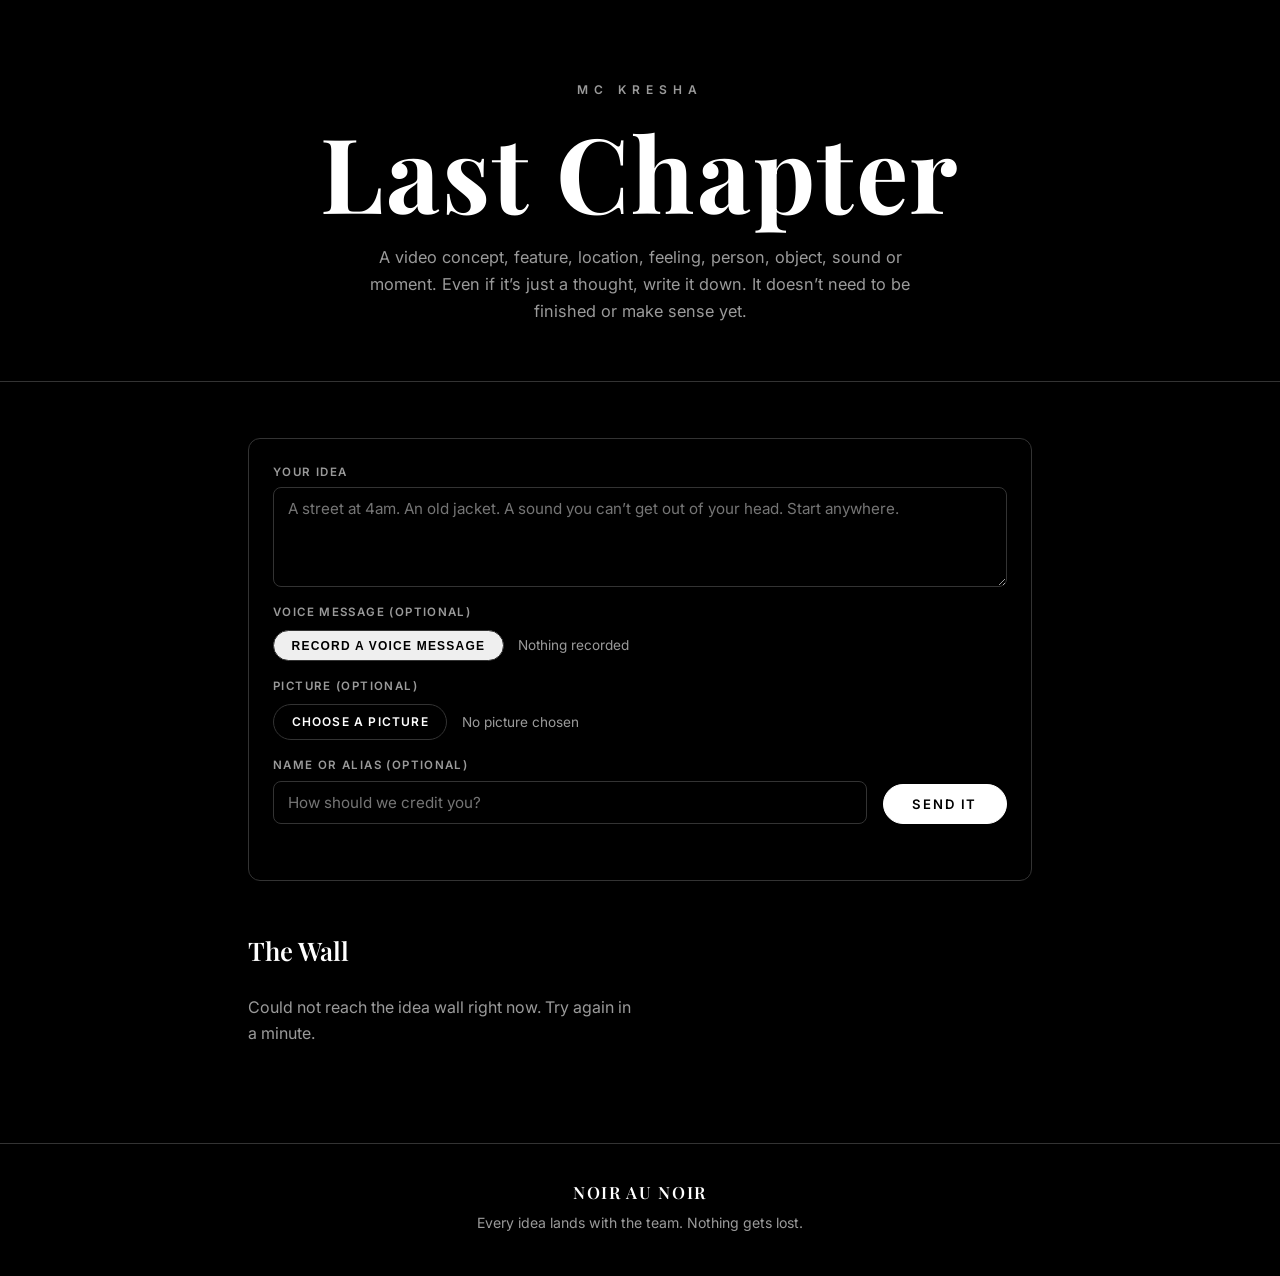
<file: index.html>
<!DOCTYPE html>
<html lang="en">
<head>
  <meta charset="UTF-8">
  <meta name="viewport" content="width=device-width, initial-scale=1.0">
  <title>MC KRESHA | Last Chapter</title>
  <meta name="description" content="Last Chapter: send your idea for the MC Kresha project. Open to everyone, no account needed.">
  <link rel="preconnect" href="https://fonts.googleapis.com">
  <link rel="preconnect" href="https://fonts.gstatic.com" crossorigin>
  <link href="https://fonts.googleapis.com/css2?family=Playfair+Display:wght@500;600;700&family=Inter:wght@400;500;600&display=swap" rel="stylesheet">
  <link rel="stylesheet" href="styles.css">
  <link rel="icon" href="data:image/svg+xml,<svg xmlns='http://www.w3.org/2000/svg' viewBox='0 0 100 100'><text y='.9em' font-size='90'>💡</text></svg>">
</head>
<body>

  <header class="hero">
    <p class="hero-kicker">MC KRESHA</p>
    <h1 class="hero-title">Last Chapter</h1>
    <p class="hero-sub">
      A video concept, feature, location, feeling, person, object, sound or moment.
      Even if it’s just a thought, write it down. It doesn’t need to be finished
      or make sense yet.
    </p>
  </header>

  <main>
    <section class="section">
      <form id="idea-form" class="idea-form" hidden>
        <label class="field">
          <span>Your idea</span>
          <textarea id="idea-text" rows="4" maxlength="1000" required
            placeholder="A street at 4am. An old jacket. A sound you can’t get out of your head. Start anywhere."></textarea>
        </label>
        <div class="pic-field" id="voice-field" hidden>
          <span class="pic-label">Voice message (optional)</span>
          <div class="pic-row">
            <button type="button" class="btn-file" id="rec-start">Record a voice message</button>
            <button type="button" class="btn-file recording" id="rec-stop" hidden>
              <span class="rec-dot"></span> Stop recording
            </button>
            <span class="pic-name muted" id="rec-status">Nothing recorded</span>
            <button type="button" class="btn-clear" id="rec-clear" hidden>Remove recording</button>
          </div>
          <audio id="rec-preview" class="rec-preview" controls hidden></audio>
        </div>

        <div class="pic-field">
          <span class="pic-label">Picture (optional)</span>
          <div class="pic-row">
            <label class="btn-file">
              Choose a picture
              <input id="idea-image" type="file" accept="image/*">
            </label>
            <span class="pic-name muted" id="pic-name">No picture chosen</span>
            <button type="button" class="btn-clear" id="pic-clear" hidden>Remove picture</button>
          </div>
          <img id="pic-preview" class="pic-preview" alt="" hidden>
        </div>

        <div class="form-row">
          <label class="field">
            <span>Name or alias (optional)</span>
            <input id="idea-name" type="text" maxlength="60" placeholder="How should we credit you?">
          </label>
          <button type="submit" class="btn-send" id="idea-submit">Send it</button>
        </div>
        <input type="text" id="idea-website" name="website" class="hp-field" tabindex="-1" autocomplete="off" aria-hidden="true">
        <p class="form-msg" id="form-msg" role="status"></p>
      </form>

      <h2 class="wall-title">The Wall</h2>
      <div class="idea-grid" id="idea-grid">
        <p class="muted" id="idea-status">Loading ideas...</p>
      </div>
    </section>
  </main>

  <footer class="footer">
    <p>NOIR AU NOIR</p>
    <p class="muted">Every idea lands with the team. Nothing gets lost.</p>
  </footer>

  <script src="app.js"></script>
</body>
</html>
</file>
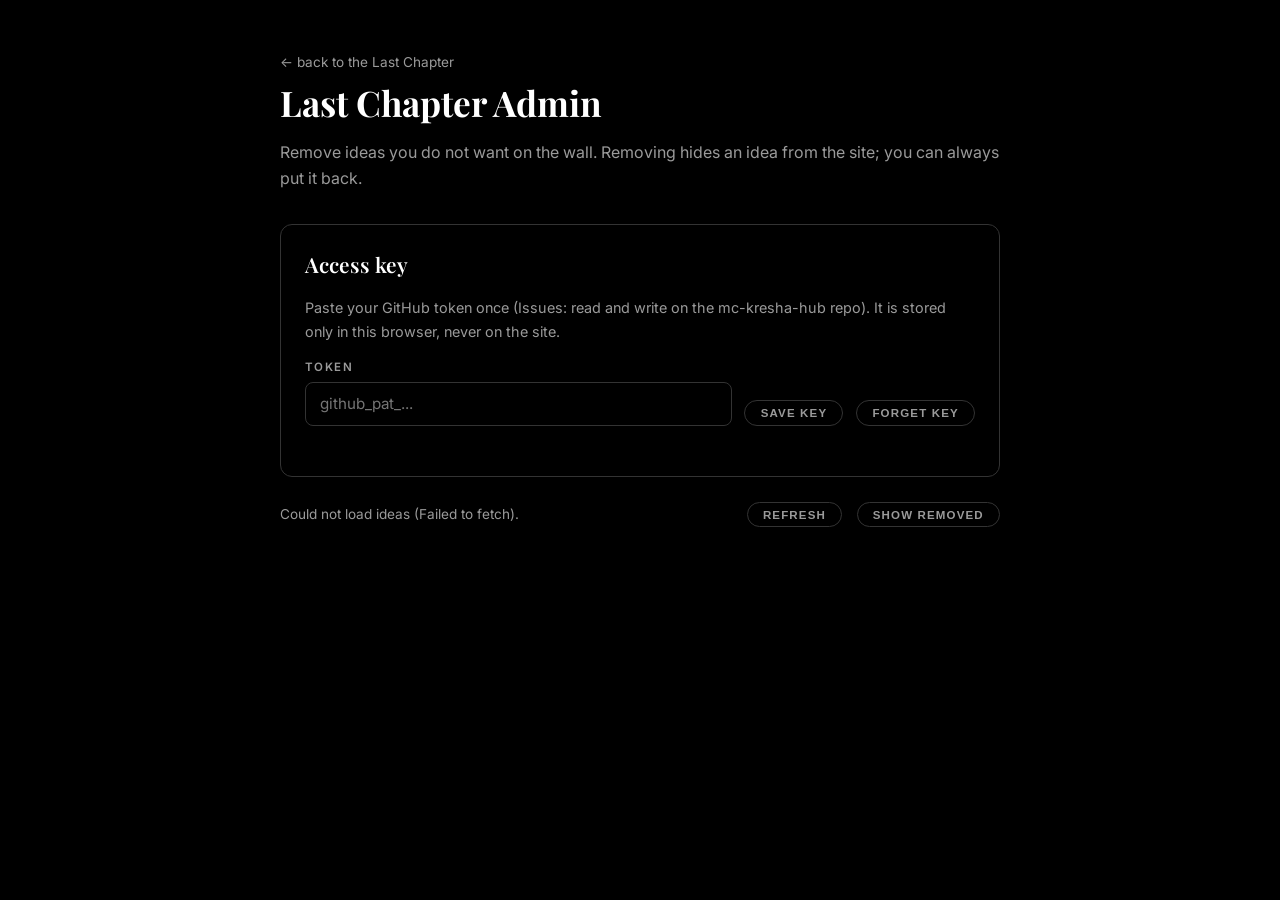
<file: admin.html>
<!DOCTYPE html>
<html lang="en">
<head>
  <meta charset="UTF-8">
  <meta name="viewport" content="width=device-width, initial-scale=1.0">
  <title>MC KRESHA | Last Chapter Admin</title>
  <meta name="robots" content="noindex">
  <link rel="preconnect" href="https://fonts.googleapis.com">
  <link rel="preconnect" href="https://fonts.gstatic.com" crossorigin>
  <link href="https://fonts.googleapis.com/css2?family=Playfair+Display:wght@500;600;700&family=Inter:wght@400;500;600&display=swap" rel="stylesheet">
  <link rel="stylesheet" href="styles.css">
  <link rel="icon" href="data:image/svg+xml,<svg xmlns='http://www.w3.org/2000/svg' viewBox='0 0 100 100'><text y='.9em' font-size='90'>🎛️</text></svg>">
  <style>
    .admin-wrap { max-width: 48rem; margin: 0 auto; padding: 3rem 1.5rem 5rem; }
    .admin-title { font-family: var(--font-display); font-size: 2.2rem; font-weight: 700; }
    .admin-sub { color: var(--dim); margin: 0.4rem 0 2rem; }
    a.back { color: var(--dim); font-size: 0.85rem; text-decoration: none; }
    a.back:hover { color: var(--text); }

    .panel {
      border: 1px solid var(--line); border-radius: var(--radius);
      padding: 1.4rem 1.5rem; margin-bottom: 1.6rem;
    }
    .panel h2 {
      font-family: var(--font-display); font-size: 1.3rem; font-weight: 600;
      margin-bottom: 0.9rem;
    }
    .row { display: flex; gap: 0.8rem; flex-wrap: wrap; align-items: flex-end; }

    .toolbar {
      display: flex; align-items: center; gap: 0.9rem;
      flex-wrap: wrap; margin-bottom: 1.2rem;
    }
    .toolbar .count { font-size: 0.85rem; color: var(--dim); margin-right: auto; }

    .btn-mini {
      font-size: 0.72rem; font-weight: 600; letter-spacing: 0.1em; text-transform: uppercase;
      background: none; border: 1px solid var(--line); color: var(--dim);
      border-radius: 999px; padding: 0.35rem 0.95rem; cursor: pointer;
      transition: color 0.15s, border-color 0.15s;
    }
    .btn-mini:hover { color: var(--text); border-color: var(--text); }
    .btn-mini:disabled { opacity: 0.45; cursor: wait; }
    .btn-mini.armed { color: var(--bg); background: var(--text); border-color: var(--text); }

    .idea-row {
      border: 1px solid var(--line); border-radius: var(--radius);
      padding: 1.1rem 1.3rem; margin-bottom: 0.9rem;
      display: flex; gap: 1.2rem; align-items: flex-start; flex-wrap: wrap;
    }
    .idea-row.removed { opacity: 0.5; }
    .idea-row .thumb {
      width: 5rem; height: 5rem; object-fit: cover;
      border: 1px solid var(--line); border-radius: 8px; flex-shrink: 0;
    }
    .idea-row .text { flex: 1; min-width: 14rem; font-size: 0.94rem; }
    .idea-row .meta {
      margin-top: 0.45rem; font-size: 0.78rem; color: var(--dim);
      display: flex; gap: 0.9rem; flex-wrap: wrap; align-items: center;
    }
    .idea-row .meta a { color: var(--dim); }
    .idea-row .meta a:hover { color: var(--text); }
    .idea-row .actions { display: flex; gap: 0.5rem; align-items: center; }

    .section-label {
      font-size: 0.72rem; font-weight: 600; letter-spacing: 0.14em;
      text-transform: uppercase; color: var(--dim);
      margin: 2.2rem 0 1rem;
    }
  </style>
</head>
<body>
  <div class="admin-wrap">
    <a class="back" href="index.html">&larr; back to the Last Chapter</a>
    <h1 class="admin-title">Last Chapter Admin</h1>
    <p class="admin-sub">Remove ideas you do not want on the wall. Removing hides an idea from the site; you can always put it back.</p>

    <div class="panel">
      <h2>Access key</h2>
      <p class="muted" style="margin-bottom:0.9rem; font-size:0.9rem">
        Paste your GitHub token once (Issues: read and write on the mc-kresha-hub repo).
        It is stored only in this browser, never on the site.
      </p>
      <div class="row">
        <label class="field" style="flex:1; min-width:14rem"><span>Token</span>
          <input id="token-input" type="password" placeholder="github_pat_...">
        </label>
        <button class="btn-mini" id="token-save">Save key</button>
        <button class="btn-mini" id="token-clear">Forget key</button>
      </div>
      <p class="form-msg" id="token-msg" style="margin-top:0.7rem"></p>
    </div>

    <div class="toolbar">
      <span class="count" id="count">Loading...</span>
      <button class="btn-mini" id="refresh">Refresh</button>
      <button class="btn-mini" id="toggle-removed">Show removed</button>
    </div>

    <p class="form-msg" id="action-msg"></p>

    <div id="live-list"></div>

    <div id="removed-wrap" hidden>
      <p class="section-label">Removed ideas</p>
      <div id="removed-list"></div>
    </div>
  </div>
  <script src="admin.js"></script>
</body>
</html>
</file>
<file: styles.css>
/* MC KRESHA Idea Box - house style: pitch black, plain white */

:root {
  --bg: #000000;
  --line: #333333;
  --line-soft: #222222;
  --text: #ffffff;
  --dim: #9a9a9a;
  --radius: 12px;
  --font-display: "Playfair Display", Georgia, serif;
  --font-body: "Inter", system-ui, sans-serif;
}

* { box-sizing: border-box; margin: 0; padding: 0; }

/* an explicit display rule must never resurrect a hidden element */
[hidden] { display: none !important; }

body {
  background: var(--bg);
  color: var(--text);
  font-family: var(--font-body);
  line-height: 1.65;
}

/* ============ HERO ============ */
.hero {
  display: flex;
  flex-direction: column;
  justify-content: center;
  align-items: center;
  text-align: center;
  padding: 5rem 1.5rem 3.5rem;
  border-bottom: 1px solid var(--line);
}

.hero-kicker {
  letter-spacing: 0.5em;
  font-size: 0.75rem;
  font-weight: 600;
  color: var(--dim);
  margin-bottom: 1.2rem;
}

.hero-title {
  font-family: var(--font-display);
  font-weight: 700;
  font-size: clamp(3rem, 11vw, 6.5rem);
  line-height: 1;
  letter-spacing: 0.02em;
  color: var(--text);
}

.hero-sub {
  margin-top: 1.3rem;
  max-width: 34rem;
  color: var(--dim);
  font-size: 1.02rem;
}

/* ============ SECTION ============ */
.section {
  max-width: 52rem;
  margin: 0 auto;
  padding: 3.5rem 1.5rem 1rem;
}

.muted { color: var(--dim); }

/* ============ FORM ============ */
.idea-form {
  border: 1px solid var(--line);
  border-radius: var(--radius);
  padding: 1.5rem;
  display: flex;
  flex-direction: column;
  gap: 1rem;
}

.field { display: flex; flex-direction: column; gap: 0.35rem; flex: 1; }

.field span {
  font-size: 0.72rem;
  font-weight: 600;
  letter-spacing: 0.12em;
  text-transform: uppercase;
  color: var(--dim);
}

.field textarea,
.field input {
  background: var(--bg);
  border: 1px solid var(--line);
  border-radius: 8px;
  color: var(--text);
  font-family: var(--font-body);
  font-size: 0.95rem;
  padding: 0.7rem 0.9rem;
  resize: vertical;
  transition: border-color 0.2s;
}

.field textarea:focus,
.field input:focus { outline: none; border-color: var(--text); }

.form-row {
  display: flex;
  gap: 1rem;
  align-items: flex-end;
  flex-wrap: wrap;
}

/* ============ PICTURE FIELD ============ */
.pic-field { display: flex; flex-direction: column; gap: 0.5rem; }

.pic-label {
  font-size: 0.72rem;
  font-weight: 600;
  letter-spacing: 0.12em;
  text-transform: uppercase;
  color: var(--dim);
}

.pic-row { display: flex; align-items: center; gap: 0.9rem; flex-wrap: wrap; }

.btn-file {
  font-size: 0.75rem;
  font-weight: 600;
  letter-spacing: 0.1em;
  text-transform: uppercase;
  border: 1px solid var(--line);
  border-radius: 999px;
  padding: 0.45rem 1.1rem;
  cursor: pointer;
  transition: border-color 0.15s;
}

.btn-file:hover { border-color: var(--text); }
.btn-file input { display: none; }

.pic-name { font-size: 0.85rem; }

.btn-clear {
  font-size: 0.72rem;
  letter-spacing: 0.08em;
  text-transform: uppercase;
  background: none;
  border: none;
  color: var(--dim);
  cursor: pointer;
  text-decoration: underline;
  padding: 0;
}

.btn-clear:hover { color: var(--text); }

.pic-preview {
  max-width: 12rem;
  max-height: 9rem;
  width: auto;
  border: 1px solid var(--line);
  border-radius: 8px;
  object-fit: cover;
}

.idea-image {
  width: 100%;
  border-radius: 8px;
  border: 1px solid var(--line-soft);
  display: block;
}

.btn-send {
  font-family: var(--font-body);
  font-size: 0.82rem;
  font-weight: 600;
  letter-spacing: 0.14em;
  text-transform: uppercase;
  color: var(--bg);
  background: var(--text);
  border: 1px solid var(--text);
  border-radius: 999px;
  padding: 0.7rem 1.8rem;
  cursor: pointer;
  transition: opacity 0.15s;
}

.btn-send:hover { opacity: 0.85; }
.btn-send:disabled { opacity: 0.5; cursor: wait; }

.hp-field {
  position: absolute;
  left: -9999px;
  width: 1px;
  height: 1px;
  opacity: 0;
}

.form-msg { font-size: 0.85rem; color: var(--dim); min-height: 1.2em; margin: 0; }

/* ============ WALL ============ */
.wall-title {
  font-family: var(--font-display);
  font-weight: 600;
  font-size: 1.6rem;
  margin: 3rem 0 1.4rem;
}

.idea-grid {
  display: grid;
  grid-template-columns: repeat(auto-fill, minmax(250px, 1fr));
  gap: 1.1rem;
  margin-bottom: 2rem;
}

.idea-card {
  border: 1px solid var(--line);
  border-radius: var(--radius);
  padding: 1.1rem 1.3rem;
  display: flex;
  flex-direction: column;
  gap: 0.6rem;
  transition: border-color 0.2s;
}

.idea-card:hover { border-color: var(--text); }

.idea-body { font-size: 0.92rem; }

.idea-meta {
  margin-top: auto;
  font-size: 0.78rem;
  color: var(--dim);
}

/* ============ FOOTER ============ */
.footer {
  margin-top: 3rem;
  border-top: 1px solid var(--line);
  padding: 2.2rem 1.5rem 2.6rem;
  text-align: center;
  font-size: 0.88rem;
}

.footer p:first-child {
  font-family: var(--font-display);
  font-weight: 600;
  letter-spacing: 0.1em;
  font-size: 1.05rem;
  color: var(--text);
  margin-bottom: 0.3rem;
}

/* ============ VOICE MESSAGE ============ */
.btn-file.recording {
  border-color: var(--text);
  display: inline-flex;
  align-items: center;
  gap: 0.5rem;
}

.rec-dot {
  width: 0.55rem;
  height: 0.55rem;
  border-radius: 50%;
  background: var(--text);
  animation: pulse 1.1s ease-in-out infinite;
}

@keyframes pulse { 0%, 100% { opacity: 1; } 50% { opacity: 0.25; } }

.rec-preview {
  width: 100%;
  max-width: 22rem;
  height: 2.5rem;
  filter: invert(1) grayscale(1);
}

.idea-audio {
  width: 100%;
  height: 2.4rem;
  filter: invert(1) grayscale(1);
}
</file>
